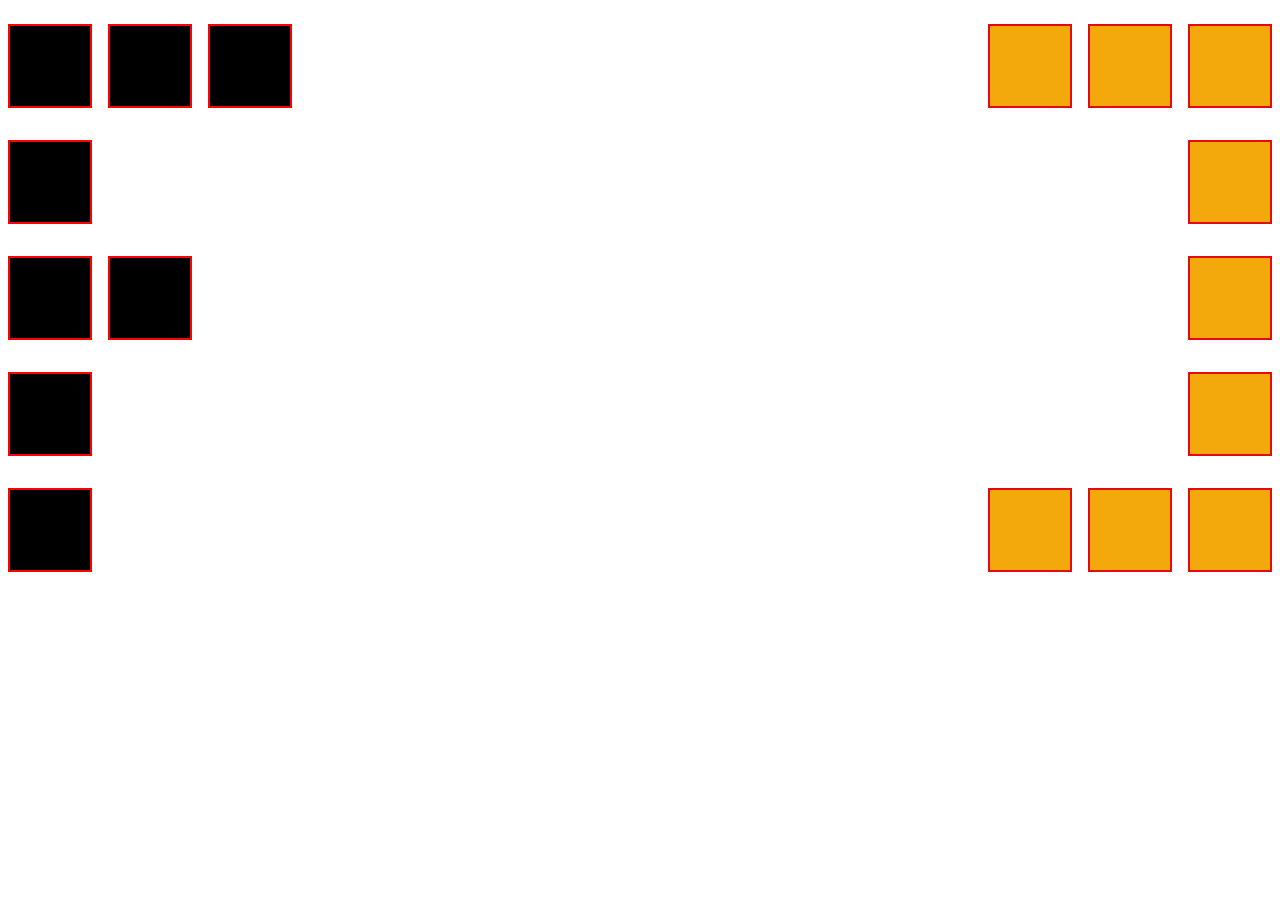
<file: f-c/index.html>
<!DOCTYPE html>
<html lang="en">
<head>
    <meta charset="UTF-8">
    <meta http-equiv="X-UA-Compatible" content="IE=edge">
    <meta name="viewport" content="width=device-width, initial-scale=1.0">
    <title>Document</title>
    <link rel="stylesheet" href="style.css">
</head>
<body>
 
        <div class="b box"></div>
        <div class="b box"></div>
        <div class="b box"></div>
        <div class="b box1"></div>
        <div class="b box1"></div>
        <div class="b box1"></div>
        <div class="clearfix"></div>
        <div class="b box1"></div>
        <div class="b box"></div>
        <div class="clearfix"></div>  
        <div class="b box"></div>
        <div class="b box"></div>
        <div class="b box1"></div>
        <div class="clearfix"></div>
        <div class="b box"></div>
        <div class="b box1"></div>
        <div class="clearfix"></div>
        <div class="b box"></div>
        <div class="b box1"></div>
        <div class="b box1"></div>
        <div class="b box1"></div>
    
  
    
</body>
</html>
</file>
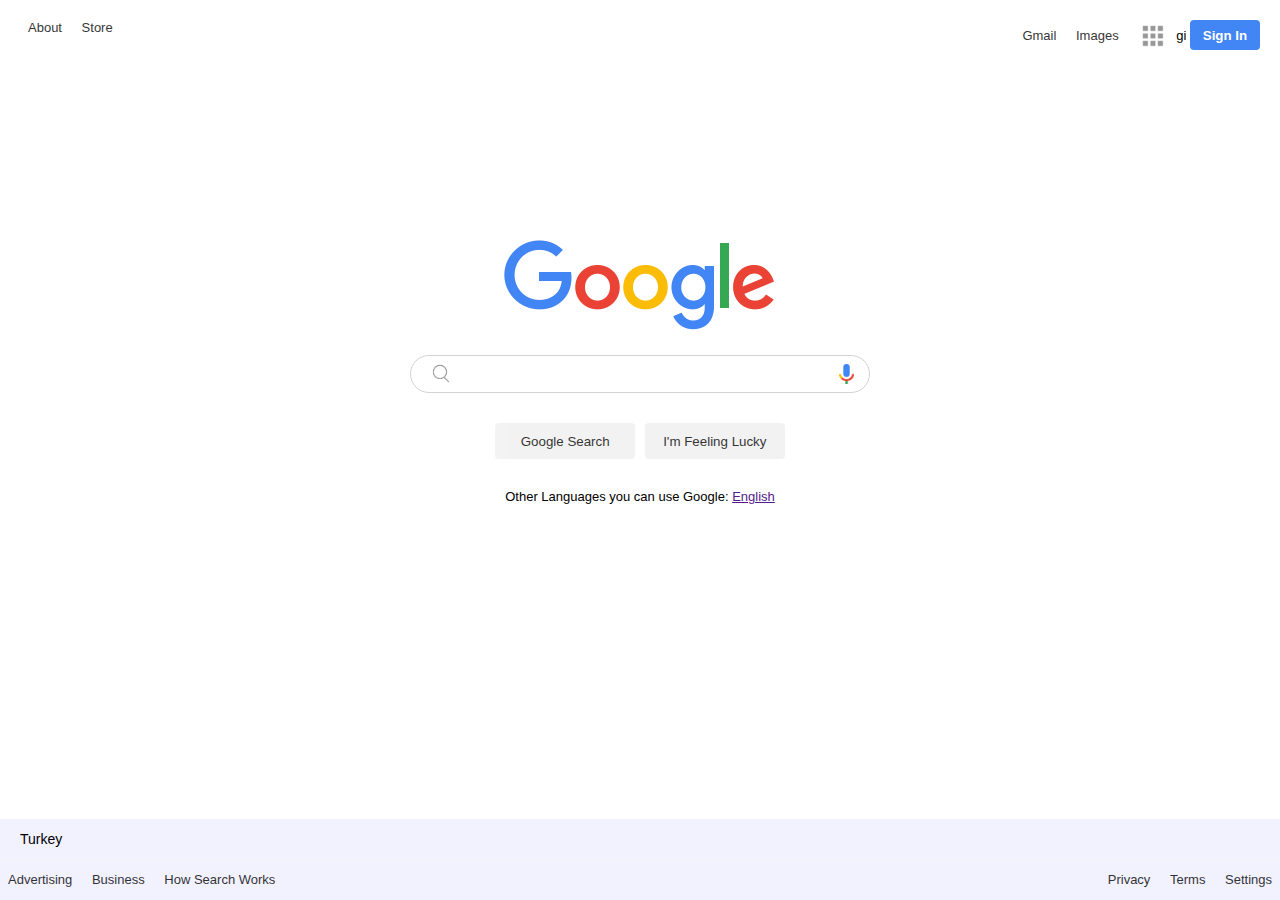
<file: google-project/index.html>
<!DOCTYPE html>
<html lang="en">
  <head>
    <meta charset="UTF-8" />
    <meta http-equiv="X-UA-Compatible" content="IE=edge" />
    <meta name="viewport" content="width=device-width, initial-scale=1.0" />
    <title>Google Landing Page</title>
    <link rel="stylesheet" href="style.css" />
    <link rel="shortcut icon" href="./images/favicon.png" type="image/x-icon" />
  </head>
  <body>
    <header class="header">
      <div class="header__left">
        <ul>
          <li><a href="">About</a></li>
          <li><a href="">Store</a></li>
        </ul>
      </div>

      <div class="header__right">
        <ul>
          <li><a href="">Gmail</a></li>
          <li><a href="">Images</a></li>
          <li>
            <a href="">
              <img
                src="/google-project/appicon.png"
                alt=""
                class="header__right--appicon"
              />
            </a>
          </li>gi
          <li>
            <button class="header__right--button">Sign In</button>
          </li>
        </ul>
      </div>
    </header>
    <main class="main">
      <img src="/google-project/googlelogo.png" alt="" class="main__logo" />

      <div class="main__search-bar">
        <img
          src="/google-project/magnifying_glass.jpg"
          alt=""
          class="main__search-bar-magnifier"
        />
        <input type="text" class="main_search-bar--input" />
        <img
          src="/google-project/google_microphone.png"
          alt=""
          width="30px"
          class="main__search-bar--mic"
        />
      </div>

      <div class="main__buttons">
        <button class="main__buttons--left">Google Search</button>
        <button class="main__buttons--right">I'm Feeling Lucky</button>
      </div>
      <div class="main__language">
        <p>Other Languages you can use Google:
            <a href="">English</a>
        </p>
      </div>
    </main>
    <footer class="footer">

        <div class="footer__country">Turkey</div>

        <div class="footer__bottom">
            <ul class="footer__bottom--left">
                <li><a href="">Advertising</a></li>
                <li><a href="">Business</a></li>
                <li><a href="">How Search Works</a></li>
            </ul>

            <ul class="footer__bottom--right">
                <li><a href="">Privacy</a></li>
                <li><a href="">Terms</a></li>
                <li><a href="">Settings</a></li>
            </ul>
        </div>
    </footer>
  </body>
</html>
</file>
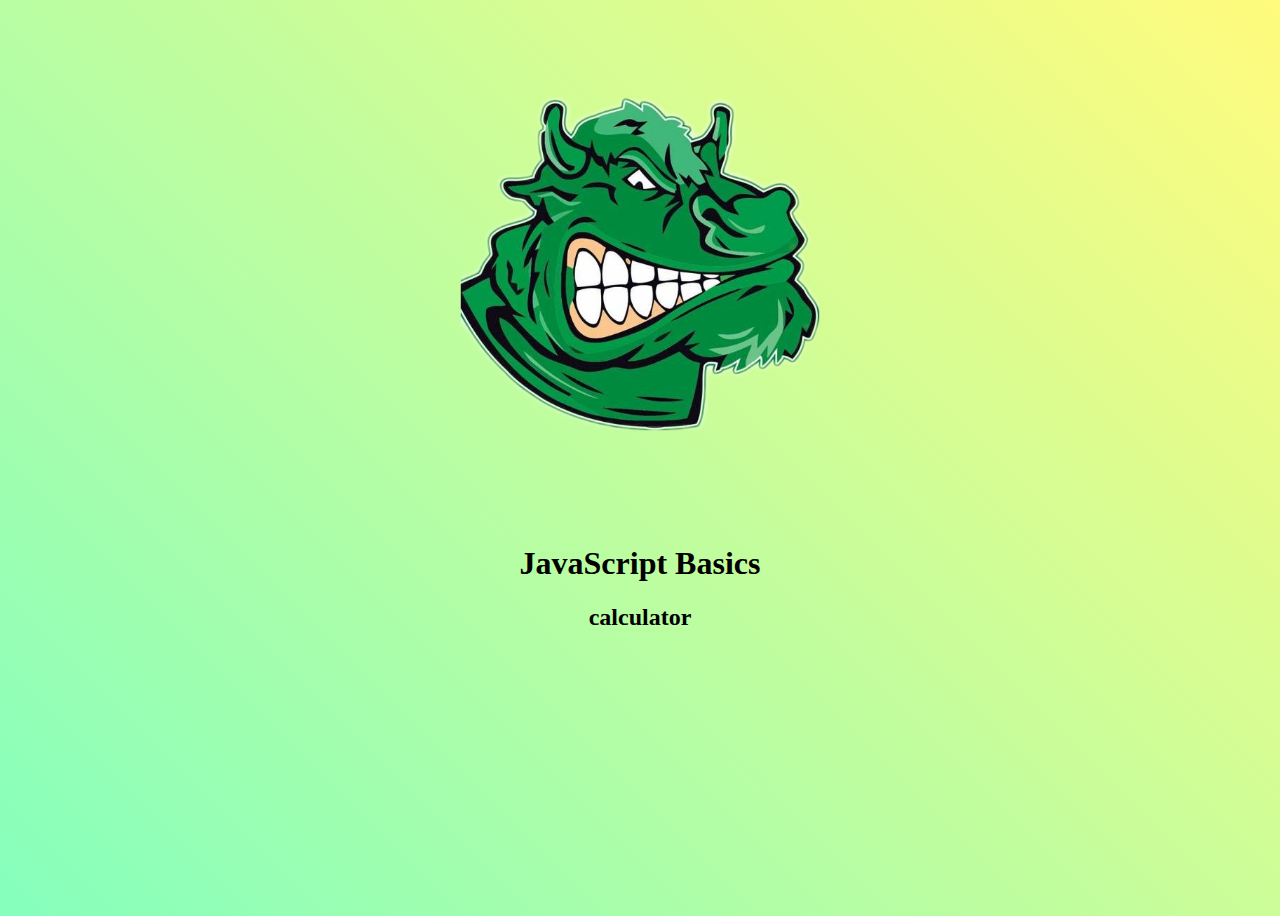
<file: javascript/index.html>
<!DOCTYPE html>
<html lang="en">
  <head>
    <meta charset="UTF-8" />
    <meta http-equiv="X-UA-Compatible" content="IE=edge" />
    <meta name="viewport" content="width=device-width, initial-scale=1.0" />
    <title>calculator</title>

    <link rel="stylesheet" href="style.css" />
  </head>
  <body>
    <header>
      <img
      src="Sakarya_tatankaları_png_logo.png"
        alt="Clarusway"
        class="logo"
      />
    </header>
    <h1>JavaScript Basics</h1>
    <h2>calculator</h2>
    <script src="study.js"></script>
  </body>
</html>
</file>
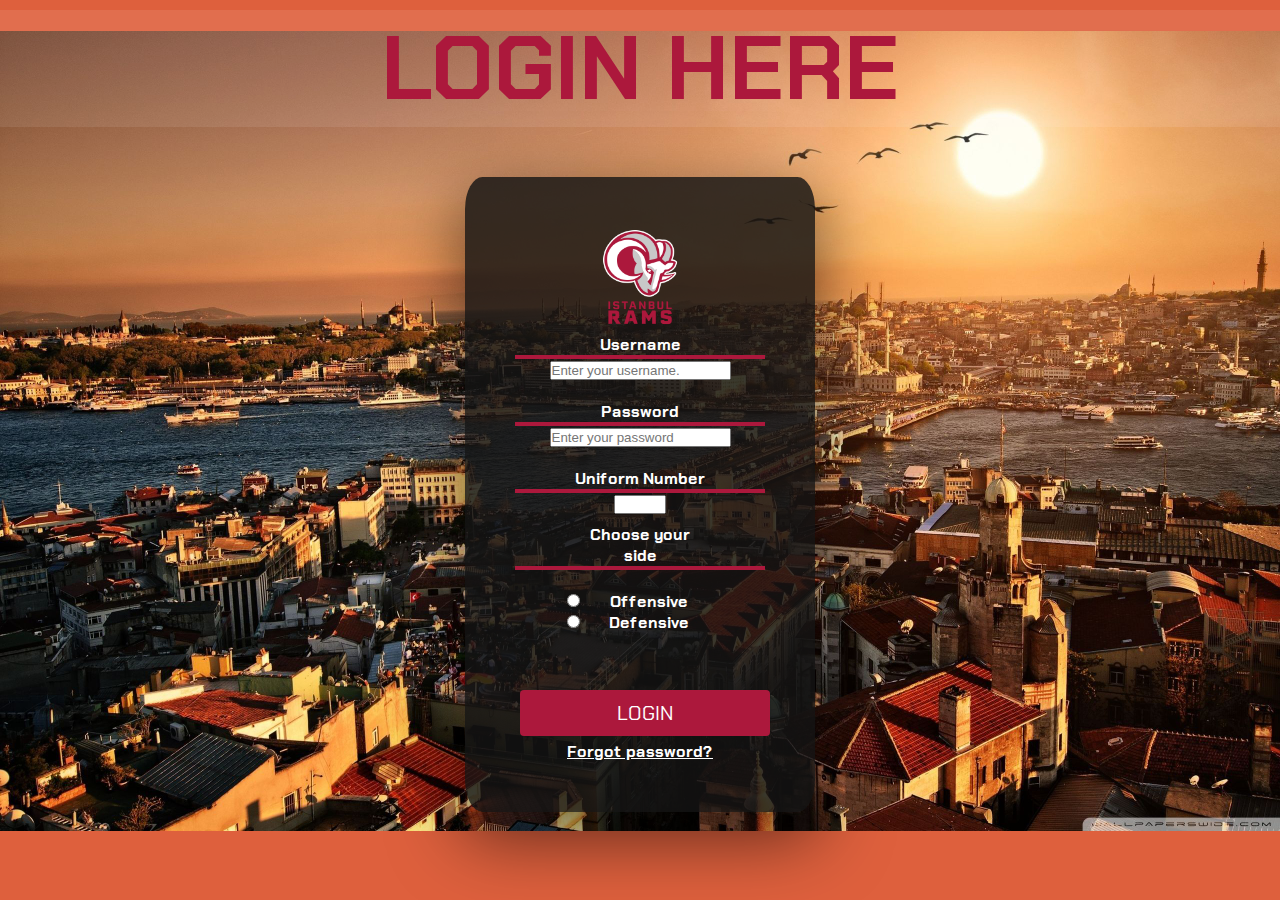
<file: loginpage/index.html>
<!DOCTYPE html>
<html lang="en">
  <head>
    <meta charset="UTF-8" />
    <meta http-equiv="X-UA-Compatible" content="IE=edge" />
    <meta name="viewport" content="width=device-width, initial-scale=1.0" />
    <title>LOGIN</title>
    <link rel="preconnect" href="https://fonts.googleapis.com"><link rel="preconnect" href="https://fonts.gstatic.com" crossorigin><link href="https://fonts.googleapis.com/css2?family=Chakra+Petch:wght@500&display=swap" rel="stylesheet">
    <link rel="stylesheet" href="style.css" />

  
  
  </head>
 
  
  <body>
    
    <h1>LOGIN HERE </h1>
    <form action="">
      <div class="yazilar">
        <!-- <h2><img src="http://cdn.shopify.com/s/files/1/0655/4509/products/product-photo__x2e_-xrs-21x-black-shell-black-facemask--profile_e2949198-77dd-4884-8157-6ad639054856.png?v=1653661557" alt="helmet"width= 100px>
        </h2> -->
        <h2><img src="Istanbul_Rams_Logo.svg.png" alt="ramslogo"width= 100px>
        </h2>

<label for="username">Username</label> <hr>
        
        <div class="box-input"></div><input
          type="text"
          name="username"
          id="username"
          placeholder="Enter your username."
        />
      </div>
      <div class="yazilar"><br>
        <label for="password">Password</label> <hr>
        <div class="box-input"></div>
        <input type="password"
         id="password"
          name="password" placeholder="Enter your password"/>
      </div><br>
      <div class="yazilar">
        <label for="number">Uniform Number</label><hr>
        
        <input
          type="number"
          name="number"
          id="forma-numarasi"
          min="1"
          max="99"
        /> 
        <div class="side-div">
          <label for="side">Choose your side</label> <hr> <br>
          <input type="radio" name="side" id="Offensive" value="Offensive">
        <label for="offensive">Offensive</label> <br>
        <input type="radio" name="side" id="Defensive" value="Defensive">
        <label for="defensive">Defensive</label>
        </div>
    
        <BR></BR>
      
        <button class="button" style="vertical-align:middle">
          <span>LOGIN </span></button>
         <p> Forgot password?</p>
          <!-- <p>Lorem ipsum dolor sit amet consectetur adipisicing elit. Aperiam repudiandae eaque animi est qui minus enim dolorem, excepturi a explicabo?</p> -->
        
 
       
      
    </form>
  </body>
</html>
</file>
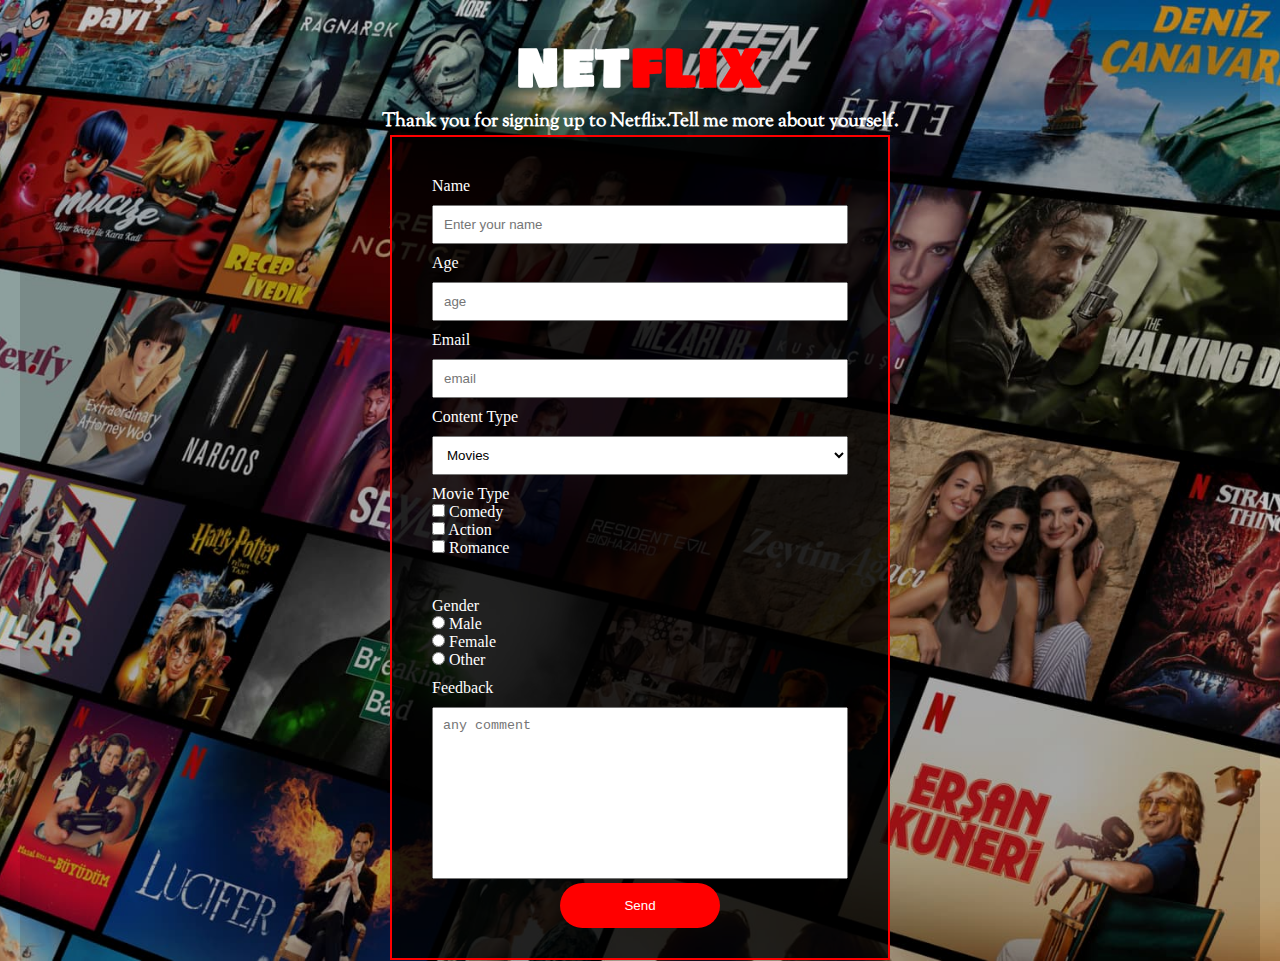
<file: netflix/index.html>
<!DOCTYPE html>
<html lang="en">
  <head>
    <meta charset="UTF-8" />
    <meta http-equiv="X-UA-Compatible" content="IE=edge" />
    <meta name="viewport" content="width=device-width, initial-scale=1.0" />
    <title>netflix</title>
    <link rel="stylesheet" href="style.css" />
  </head>
  <body>
    <div id="container">
      <header>
        <h1 id="title">NET<span>FLIX</span></h1>
        <h3 id="description">Thank you for signing up to Netflix.Tell me more about yourself.</h3>
      </header>
      <section id="surway-form-contaier">
        <form action="result.html" method="get">
          <div class="input-box">
            <label for="">Name</label>
            <br />
            <input
              type="text"
              name="name"
              id="name"
              placeholder="Enter your name"
            />
          </div>
          <div class="input-box">
            <label for="">Age</label>
            <br />
            <input type="number" name="age" id="age" placeholder="age" />
          </div>
          <div class="input-box">
            <label for="">Email</label>
            <br />
            <input type="email" name="email" id="email" placeholder="email" />
          </div>
          <div class="input-box">
            <label for="">Content Type</label>
            <br />
            <select name="content" id="dropdown">
              <option value="movies">Movies</option>
              <option value="series">Series</option>
              <option value="tv shows">TV Shows</option>
            </select>
            <div class="input-box" id="ceheckbox">
              <label for="">Movie Type</label>
              <br />
              <input
                type="checkbox"
                name="movie1"
                id="first-check"
                value="comedy"
              />
              <label for="firt-checkbox">Comedy</label>
              <br />
              <input
                type="checkbox"
                name="movie2"
                id="second-check"
                value="comedy"
              />
              <label for="second-checkbox">Action</label>
              <br />
              <input
                type="checkbox"
                name="movie3"
                id="third-check"
                value="comedy"
              />
              <label for="third-checkbox">Romance</label>
            </div>
          </div>
          <div class="input-box" id="radio">
            <label for="">Gender</label>
            <br />
            <input type="radio" name="gender" id="first-gender" value="Male" />
            <label for="first-gender">Male</label>
            <br />
            <input
              type="radio"
              name="gender"
              id="second-gender"
              value="Feale"
            />
            <label for="second-gender">Female</label>
            <br />
            <input type="radio" name="gender" id="third-gender" value="other" />
            <label for="third-gender">Other</label>
          </div>
          <div class="input-box">
            <label for="">Feedback</label>
            <br />
            <textarea
              name="Feedback"
              id="feedback"
              cols="30"
              rows="10"
              placeholder="any comment"
            ></textarea>
          </div>
          <div class="form-submit">
            <!-- <input type="submit" value="send" id="form-button" /> -->
            <button type="submit" id="form-button">Send</button>
          </div>
        </form>
      </section>
    </div>
  </body>
</html>
</file>
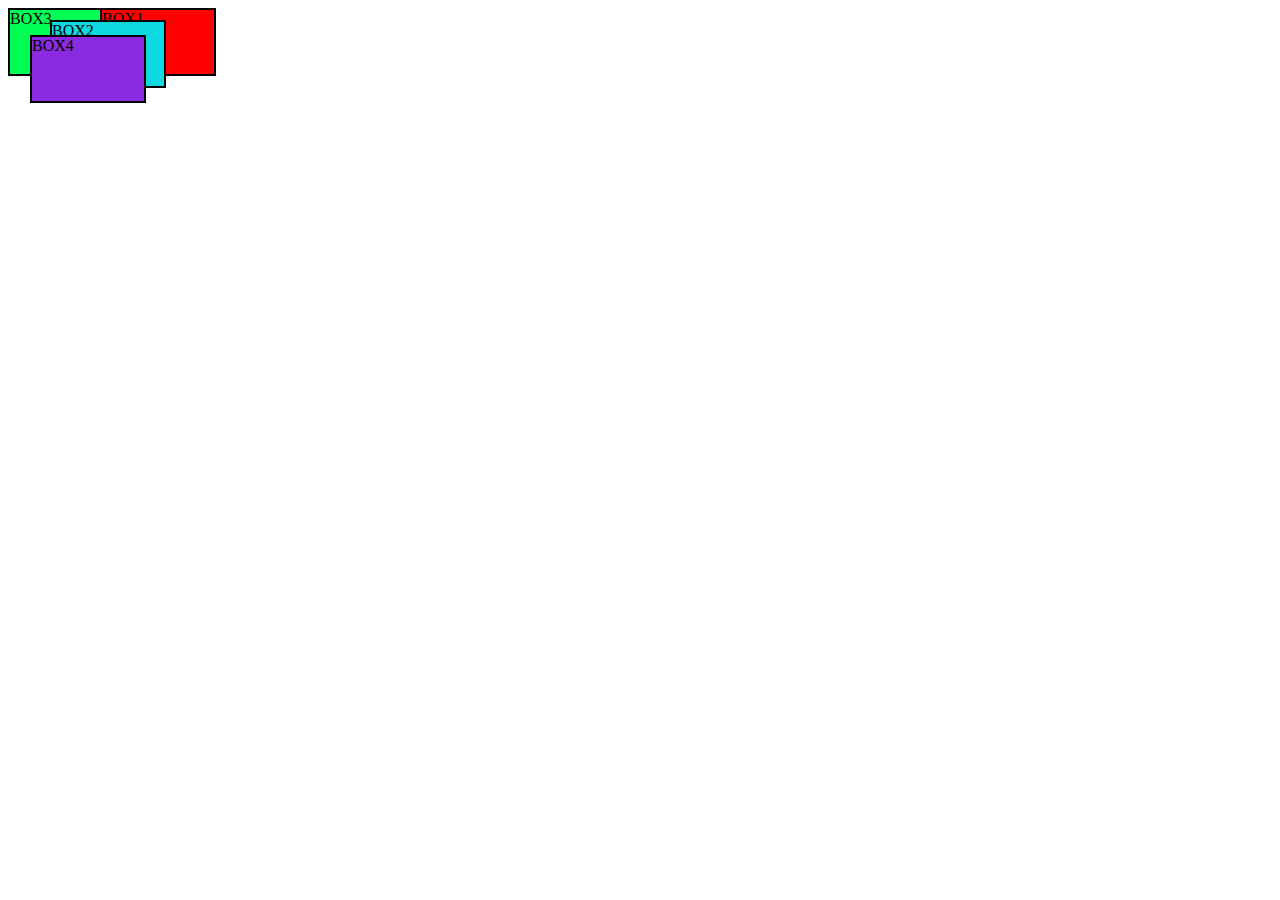
<file: z-index/index.html>
<!DOCTYPE html>
<html lang="en">
<head>
    <meta charset="UTF-8">
    <meta http-equiv="X-UA-Compatible" content="IE=edge">
    <meta name="viewport" content="width=device-width, initial-scale=1.0">
    <title>Document</title>
    <link rel="stylesheet" href="style.css">
</head>
<body>
    <div class="box box1">BOX1</div>
    <div class="box box2">BOX2</div>
    <div class="box box3">BOX3</div>
    <div class="box box4">BOX4</div>
</body>
</html>
</file>
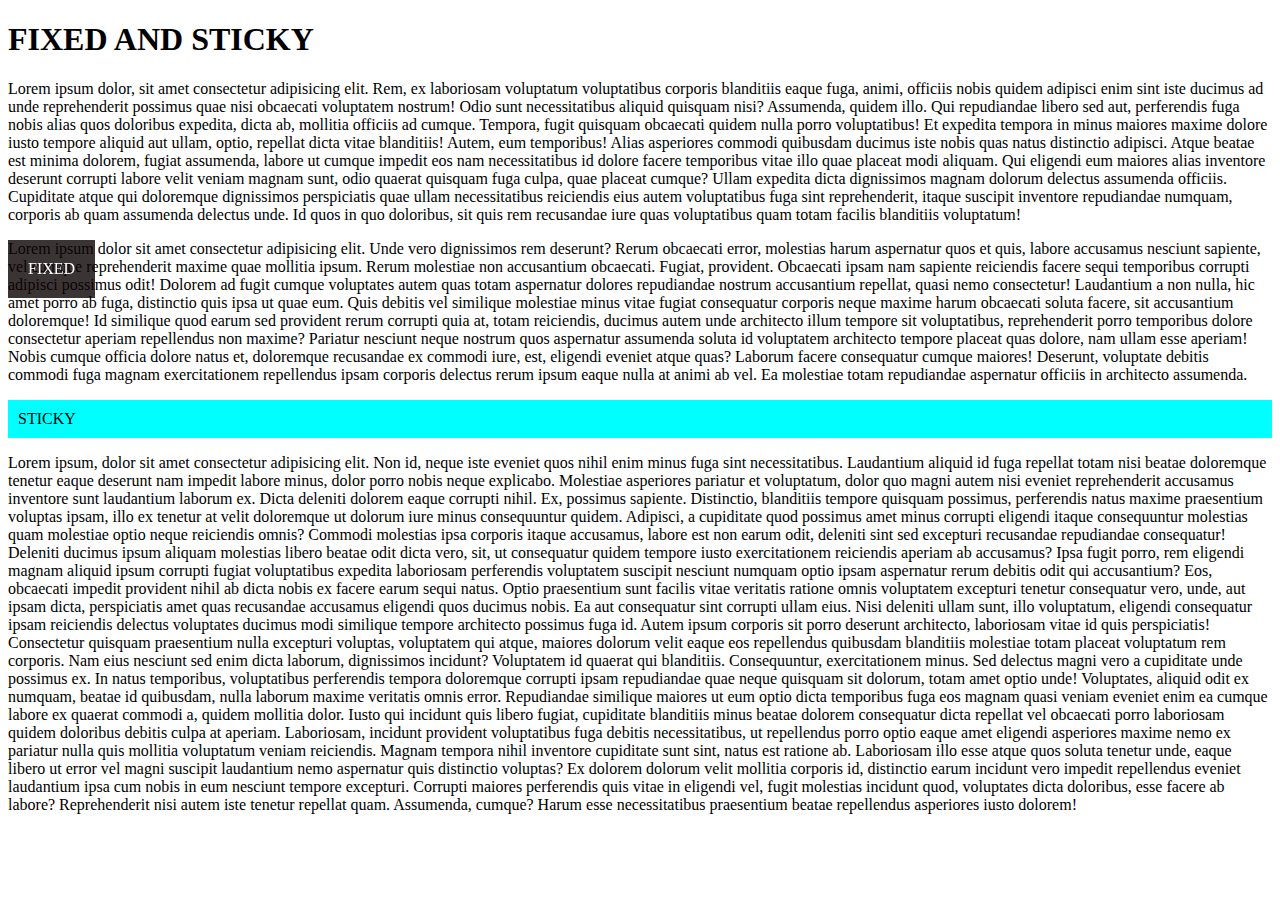
<file: Yeni klasör/fixed-sticky/index.html>
<!DOCTYPE html>
<html lang="en">
  <head>
    <meta charset="UTF-8" />
    <meta http-equiv="X-UA-Compatible" content="IE=edge" />
    <meta name="viewport" content="width=device-width, initial-scale=1.0" />
    <title>Document</title>
    <link rel="stylesheet" href="style.css">
  </head>
  <body>
    <h1>FIXED AND STICKY</h1>
    <p>
    Lorem ipsum dolor, sit amet consectetur adipisicing elit. Rem, ex laboriosam voluptatum voluptatibus corporis blanditiis eaque fuga, animi, officiis nobis quidem adipisci enim sint iste ducimus ad unde reprehenderit possimus quae nisi obcaecati voluptatem nostrum! Odio sunt necessitatibus aliquid quisquam nisi? Assumenda, quidem illo. Qui repudiandae libero sed aut, perferendis fuga nobis alias quos doloribus expedita, dicta ab, mollitia officiis ad cumque. Tempora, fugit quisquam obcaecati quidem nulla porro voluptatibus! Et expedita tempora in minus maiores maxime dolore iusto tempore aliquid aut ullam, optio, repellat dicta vitae blanditiis! Autem, eum temporibus! Alias asperiores commodi quibusdam ducimus iste nobis quas natus distinctio adipisci. Atque beatae est minima dolorem, fugiat assumenda, labore ut cumque impedit eos nam necessitatibus id dolore facere temporibus vitae illo quae placeat modi aliquam. Qui eligendi eum maiores alias inventore deserunt corrupti labore velit veniam magnam sunt, odio quaerat quisquam fuga culpa, quae placeat cumque? Ullam expedita dicta dignissimos magnam dolorum delectus assumenda officiis. Cupiditate atque qui doloremque dignissimos perspiciatis quae ullam necessitatibus reiciendis eius autem voluptatibus fuga sint reprehenderit, itaque suscipit inventore repudiandae numquam, corporis ab quam assumenda delectus unde. Id quos in quo doloribus, sit quis rem recusandae iure quas voluptatibus quam totam facilis blanditiis voluptatum!
    </p>
    <div class="fixed">FIXED</div>
    <p>
     Lorem ipsum dolor sit amet consectetur adipisicing elit. Unde vero dignissimos rem deserunt? Rerum obcaecati error, molestias harum aspernatur quos et quis, labore accusamus nesciunt sapiente, vel cumque reprehenderit maxime quae mollitia ipsum. Rerum molestiae non accusantium obcaecati. Fugiat, provident. Obcaecati ipsam nam sapiente reiciendis facere sequi temporibus corrupti adipisci possimus odit! Dolorem ad fugit cumque voluptates autem quas totam aspernatur dolores repudiandae nostrum accusantium repellat, quasi nemo consectetur! Laudantium a non nulla, hic amet porro ab fuga, distinctio quis ipsa ut quae eum. Quis debitis vel similique molestiae minus vitae fugiat consequatur corporis neque maxime harum obcaecati soluta facere, sit accusantium doloremque! Id similique quod earum sed provident rerum corrupti quia at, totam reiciendis, ducimus autem unde architecto illum tempore sit voluptatibus, reprehenderit porro temporibus dolore consectetur aperiam repellendus non maxime? Pariatur nesciunt neque nostrum quos aspernatur assumenda soluta id voluptatem architecto tempore placeat quas dolore, nam ullam esse aperiam! Nobis cumque officia dolore natus et, doloremque recusandae ex commodi iure, est, eligendi eveniet atque quas? Laborum facere consequatur cumque maiores! Deserunt, voluptate debitis commodi fuga magnam exercitationem repellendus ipsam corporis delectus rerum ipsum eaque nulla at animi ab vel. Ea molestiae totam repudiandae aspernatur officiis in architecto assumenda.
    <div class="sticky">STICKY</div>
    <p>
  Lorem ipsum, dolor sit amet consectetur adipisicing elit. Non id, neque iste eveniet quos nihil enim minus fuga sint necessitatibus. Laudantium aliquid id fuga repellat totam nisi beatae doloremque tenetur eaque deserunt nam impedit labore minus, dolor porro nobis neque explicabo. Molestiae asperiores pariatur et voluptatum, dolor quo magni autem nisi eveniet reprehenderit accusamus inventore sunt laudantium laborum ex. Dicta deleniti dolorem eaque corrupti nihil. Ex, possimus sapiente. Distinctio, blanditiis tempore quisquam possimus, perferendis natus maxime praesentium voluptas ipsam, illo ex tenetur at velit doloremque ut dolorum iure minus consequuntur quidem. Adipisci, a cupiditate quod possimus amet minus corrupti eligendi itaque consequuntur molestias quam molestiae optio neque reiciendis omnis? Commodi molestias ipsa corporis itaque accusamus, labore est non earum odit, deleniti sint sed excepturi recusandae repudiandae consequatur! Deleniti ducimus ipsum aliquam molestias libero beatae odit dicta vero, sit, ut consequatur quidem tempore iusto exercitationem reiciendis aperiam ab accusamus? Ipsa fugit porro, rem eligendi magnam aliquid ipsum corrupti fugiat voluptatibus expedita laboriosam perferendis voluptatem suscipit nesciunt numquam optio ipsam aspernatur rerum debitis odit qui accusantium? Eos, obcaecati impedit provident nihil ab dicta nobis ex facere earum sequi natus. Optio praesentium sunt facilis vitae veritatis ratione omnis voluptatem excepturi tenetur consequatur vero, unde, aut ipsam dicta, perspiciatis amet quas recusandae accusamus eligendi quos ducimus nobis. Ea aut consequatur sint corrupti ullam eius. Nisi deleniti ullam sunt, illo voluptatum, eligendi consequatur ipsam reiciendis delectus voluptates ducimus modi similique tempore architecto possimus fuga id. Autem ipsum corporis sit porro deserunt architecto, laboriosam vitae id quis perspiciatis! Consectetur quisquam praesentium nulla excepturi voluptas, voluptatem qui atque, maiores dolorum velit eaque eos repellendus quibusdam blanditiis molestiae totam placeat voluptatum rem corporis. Nam eius nesciunt sed enim dicta laborum, dignissimos incidunt? Voluptatem id quaerat qui blanditiis. Consequuntur, exercitationem minus. Sed delectus magni vero a cupiditate unde possimus ex. In natus temporibus, voluptatibus perferendis tempora doloremque corrupti ipsam repudiandae quae neque quisquam sit dolorum, totam amet optio unde! Voluptates, aliquid odit ex numquam, beatae id quibusdam, nulla laborum maxime veritatis omnis error. Repudiandae similique maiores ut eum optio dicta temporibus fuga eos magnam quasi veniam eveniet enim ea cumque labore ex quaerat commodi a, quidem mollitia dolor. Iusto qui incidunt quis libero fugiat, cupiditate blanditiis minus beatae dolorem consequatur dicta repellat vel obcaecati porro laboriosam quidem doloribus debitis culpa at aperiam. Laboriosam, incidunt provident voluptatibus fuga debitis necessitatibus, ut repellendus porro optio eaque amet eligendi asperiores maxime nemo ex pariatur nulla quis mollitia voluptatum veniam reiciendis. Magnam tempora nihil inventore cupiditate sunt sint, natus est ratione ab. Laboriosam illo esse atque quos soluta tenetur unde, eaque libero ut error vel magni suscipit laudantium nemo aspernatur quis distinctio voluptas? Ex dolorem dolorum velit mollitia corporis id, distinctio earum incidunt vero impedit repellendus eveniet laudantium ipsa cum nobis in eum nesciunt tempore excepturi. Corrupti maiores perferendis quis vitae in eligendi vel, fugit molestias incidunt quod, voluptates dicta doloribus, esse facere ab labore? Reprehenderit nisi autem iste tenetur repellat quam. Assumenda, cumque? Harum esse necessitatibus praesentium beatae repellendus asperiores iusto dolorem!
    </p>
  </body>
</html>
</file>
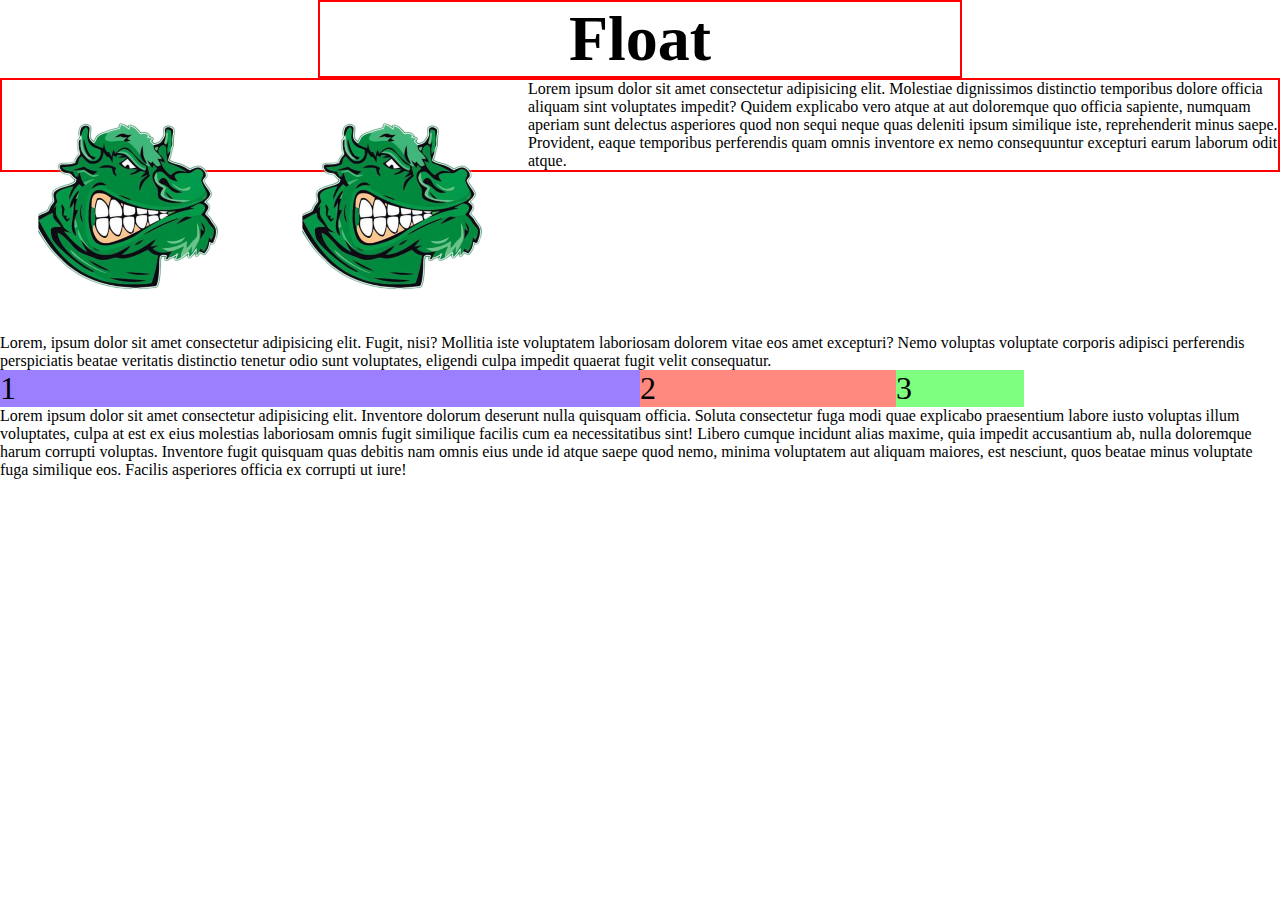
<file: Yeni klasör/float ve position/index.html>
<!DOCTYPE html>
<html lang="en">
  <head>
    <meta charset="UTF-8" />
    <meta http-equiv="X-UA-Compatible" content="IE=edge" />
    <meta name="viewport" content="width=, initial-scale=1.0" />
    <title>FLOAT</title>
    <link rel="stylesheet" href="float.css" />
  </head>
  <h1>Float</h1>
  <body>
    <img
      class="img-float"
      src="/javascript/Sakarya_tatankaları_png_logo.png"
      alt=""
    />
    <img
      class="img-float"
      src="/javascript/Sakarya_tatankaları_png_logo.png"
      alt=""
    />
    <p class="par1">
      Lorem ipsum dolor sit amet consectetur adipisicing elit. Molestiae
      dignissimos distinctio temporibus dolore officia aliquam sint voluptates
      impedit? Quidem explicabo vero atque at aut doloremque quo officia
      sapiente, numquam aperiam sunt delectus asperiores quod non sequi neque
      quas deleniti ipsum similique iste, reprehenderit minus saepe. Provident,
      eaque temporibus perferendis quam omnis inventore ex nemo consequuntur
      excepturi earum laborum odit atque.
    </p>

    <p class="clearfix">
      Lorem, ipsum dolor sit amet consectetur adipisicing elit. Fugit, nisi?
      Mollitia iste voluptatem laboriosam dolorem vitae eos amet excepturi? Nemo
      voluptas voluptate corporis adipisci perferendis perspiciatis beatae
      veritatis distinctio tenetur odio sunt voluptates, eligendi culpa impedit
      quaerat fugit velit consequatur.
    </p>

    <div>
      <div class="box box1">1</div>
      <div class="box box2">2</div>
      <div class="box box3">3</div>
    </div>
    <p class="clearfix">
      Lorem ipsum dolor sit amet consectetur adipisicing elit. Inventore dolorum
      deserunt nulla quisquam officia. Soluta consectetur fuga modi quae
      explicabo praesentium labore iusto voluptas illum voluptates, culpa at est
      ex eius molestias laboriosam omnis fugit similique facilis cum ea
      necessitatibus sint! Libero cumque incidunt alias maxime, quia impedit
      accusantium ab, nulla doloremque harum corrupti voluptas. Inventore fugit
      quisquam quas debitis nam omnis eius unde id atque saepe quod nemo, minima
      voluptatem aut aliquam maiores, est nesciunt, quos beatae minus voluptate
      fuga similique eos. Facilis asperiores officia ex corrupti ut iure!
    </p>
  </body>
</html>
</file>
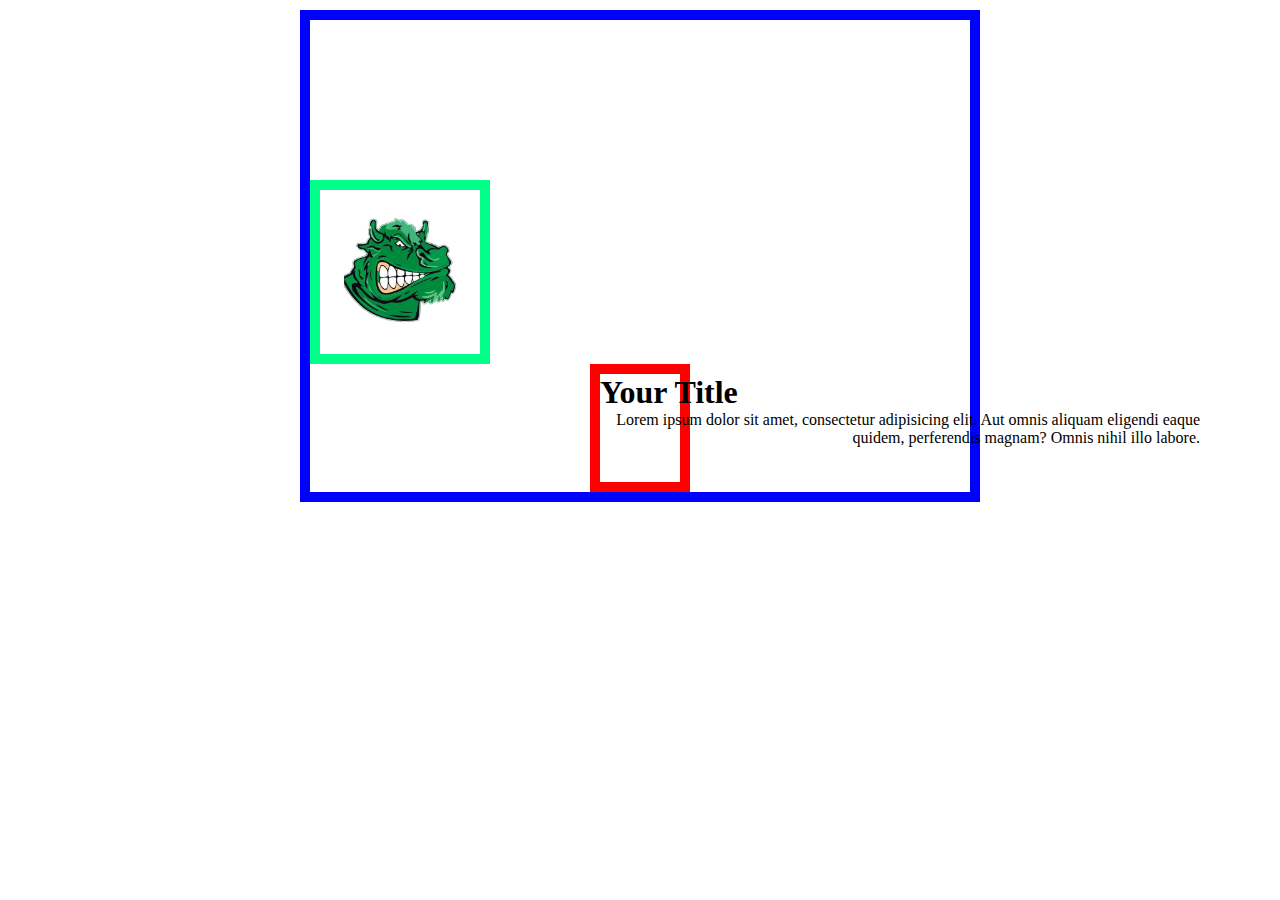
<file: codding-challenge/class.html>
<!DOCTYPE html>
<html lang="en">
  <head>
    <meta charset="UTF-8" />
    <meta http-equiv="X-UA-Compatible" content="IE=edge" />
    <meta name="viewport" content="width=device-width, initial-scale=1.0" />
    <title>Document</title>
    <link rel="stylesheet" href="style.css" />
  </head>
  <body>
    <div class="container">
        <div class="left">
            <img src="/javascript/Sakarya_tatankaları_png_logo.png" alt=""  /> 
        </div>
       <div class="right">
        <h1>Your Title</h1>
        <p>
          Lorem ipsum dolor sit amet, consectetur adipisicing elit. Aut omnis
          aliquam eligendi eaque quidem, perferendis magnam? Omnis nihil illo
          labore.
        </p>
       </div>
 
    </div>
  </body>
</html>
</file>
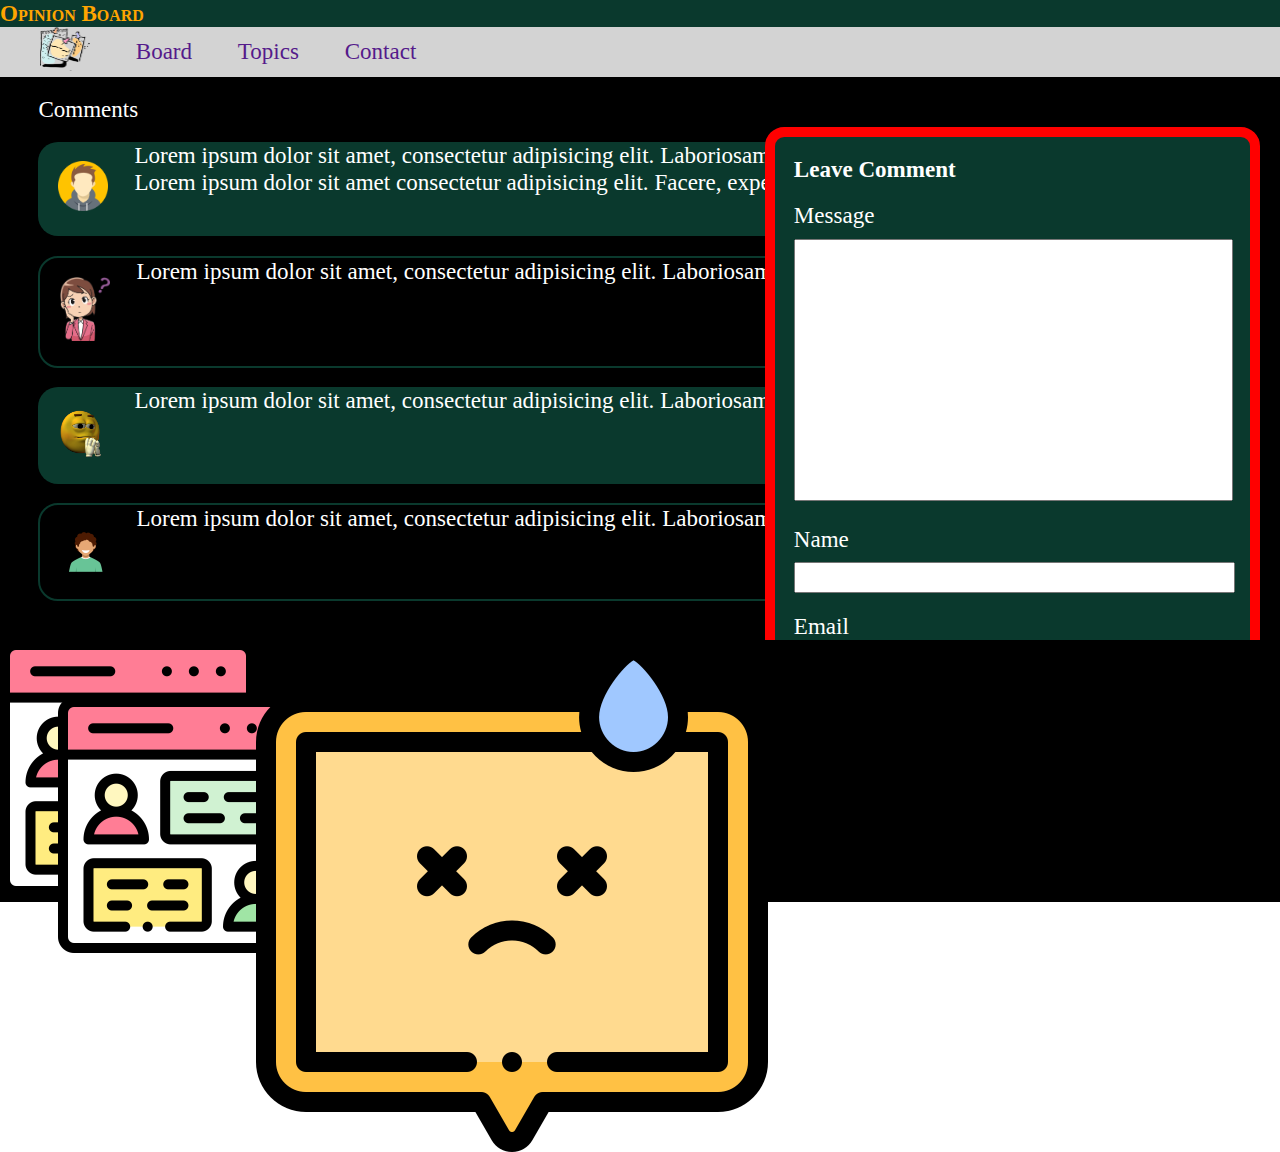
<file: example-position/example.html>
<!DOCTYPE html>
<html lang="en">
  <head>
    <meta charset="UTF-8" />
    <meta http-equiv="X-UA-Compatible" content="IE=edge" />
    <meta name="viewport" content="width=device-width, initial-scale=1.0" />
    <title>Document</title>
    <link rel="stylesheet" href="style.css" />
  </head>
  <body>
    <div class="container">
      <h1>Opinion Board</h1>
      <nav>
        <ul>
          <li>
            <img
              id="brand"
              src="/brand.png"
              alt=""
            />
          </li>

          <li><a href="">Board</a></li>
          <li><a href="">Topics</a></li>
          <li><a href="">Contact</a></li>
        </ul>
      </nav>
      <div class="comments-container">
        <div class="comment-left">
          <p class="comment-header">Comments</p>
          <div class="comments dark">
            <img class="avatar" src="/avatar1.png" alt="" />
            <p class="comment">
              Lorem ipsum dolor sit amet, consectetur adipisicing elit.
              Laboriosam hic, iure sint esse optio quidem.
              Lorem ipsum dolor sit amet consectetur adipisicing elit. Facere, expedita.
            </p>
          </div>
          <div class="comments light">
            <img class="avatar" src="/avatar2.png" alt="" />
            <p class="comment">
              Lorem ipsum dolor sit amet, consectetur adipisicing elit.
              Laboriosam hic, iure sint esse optio quidem.
            </p>
          </div>
          <div class="comments dark">
            <img class="avatar" src="/avatar3.png" alt="" />
            <p class="comment">
              Lorem ipsum dolor sit amet, consectetur adipisicing elit.
              Laboriosam hic, iure sint esse optio quidem.
            </p>
          </div>
          <div class="comments light">
            <img class="avatar" src="/avatar4.png" alt="" />
            <p class="comment">
              Lorem ipsum dolor sit amet, consectetur adipisicing elit.
              Laboriosam hic, iure sint esse optio quidem.
            </p>
          </div>
        </div>

        <div class="comment-right">
            <h3>Leave Comment</h3>
            <form action="">
                <label for="">Message</label>
                <textarea name="" id="" cols="30" rows="10"></textarea>
                
                <label for="">Name</label>
                <input type="text">

                <label for="">Email</label>
                <input type="text">

                <button>Send Comment</button>
            
            </form>
        </div>
      </div>
    
    <div class="comment-cards">
      <img src="/comment.png" alt="" class="image1">
      <img src="/comment.png" alt="" class="image2">
      <img src="/no-comment.png" alt="" class="image3">
    </div>
    
    </div>
  </body>
</html>
</file>
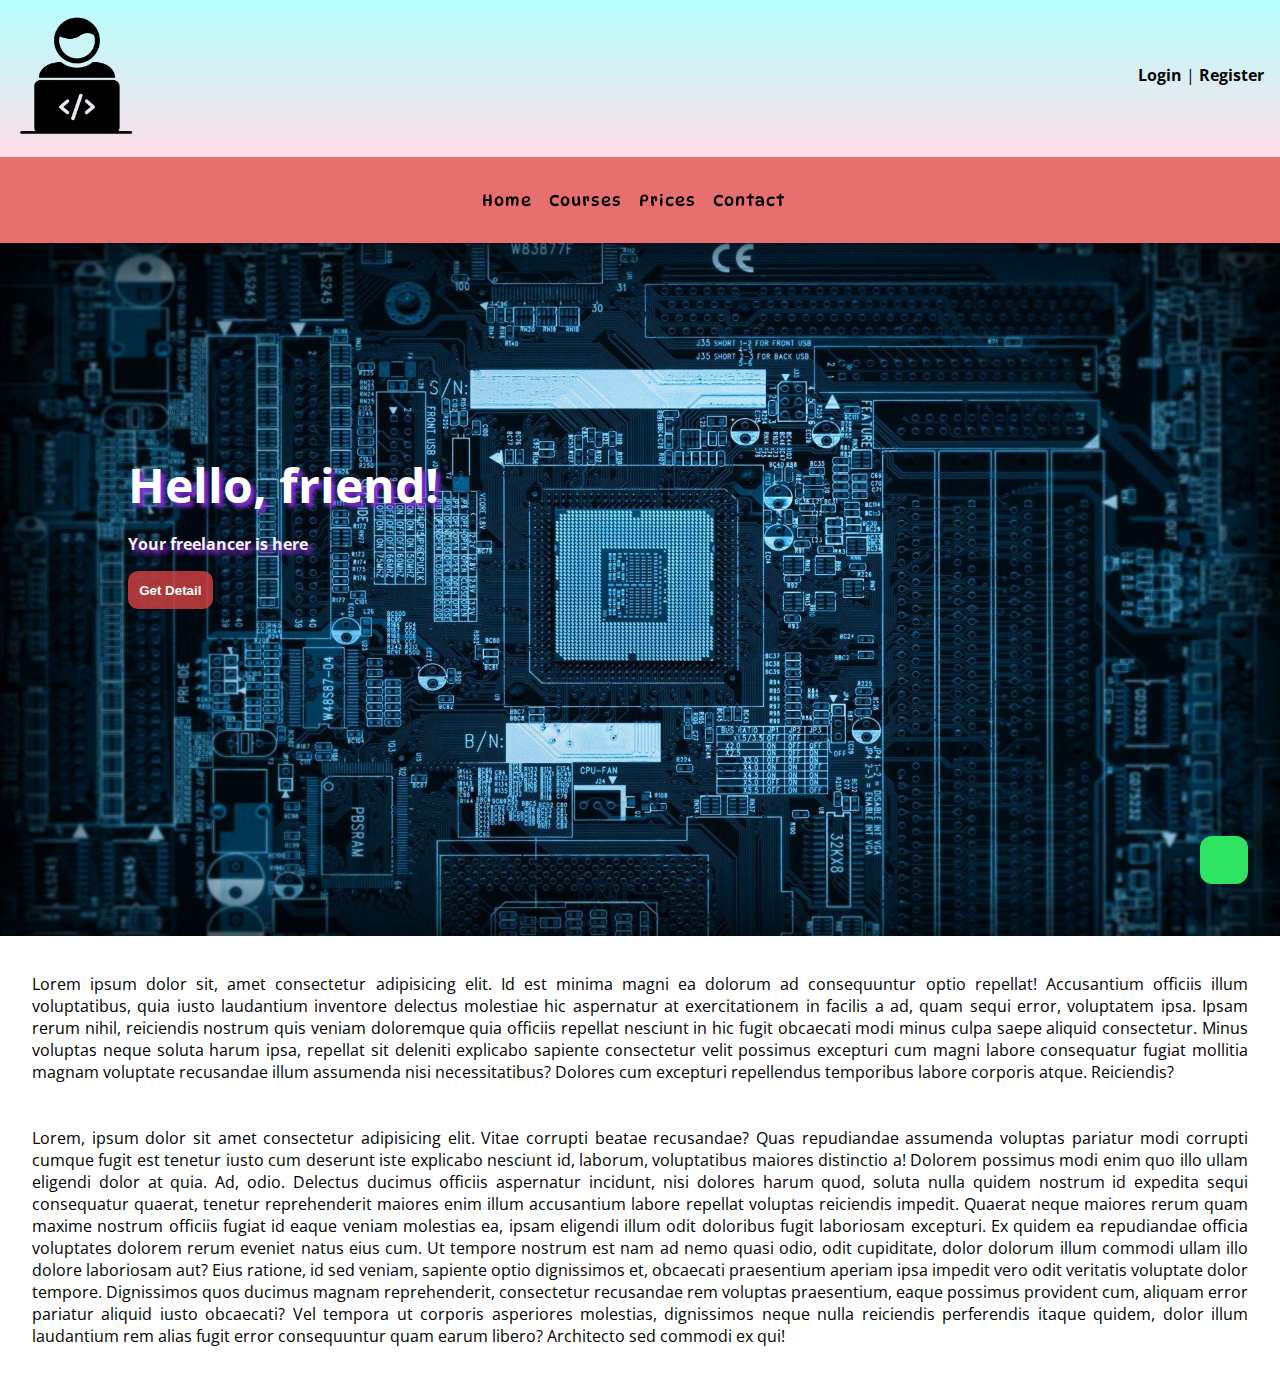
<file: practice/practice.html>
<!DOCTYPE html>
<html lang="en">
  <head>
    <meta charset="UTF-8" />
    <meta http-equiv="X-UA-Compatible" content="IE=edge" />
    <meta name="viewport" content="width=, initial-scale=1.0" />
    <title>practice-site</title>
    <link rel="stylesheet" href="practice.css" />
    <link rel="preconnect" href="https://fonts.googleapis.com" />
    <link rel="preconnect" href="https://fonts.gstatic.com" crossorigin />
    <link
      href="https://fonts.googleapis.com/css2?family=DynaPuff:wght@400;500;600;700&family=Open+Sans:wght@300;500;800&display=swap"
      rel="stylesheet"
    />
    <link rel="stylesheet" href="https://cdnjs.cloudflare.com/ajax/libs/font-awesome/6.2.1/css/all.min.css" integrity="sha512-MV7K8+y+gLIBoVD59lQIYicR65iaqukzvf/nwasF0nqhPay5w/9lJmVM2hMDcnK1OnMGCdVK+iQrJ7lzPJQd1w==" crossorigin="anonymous" referrerpolicy="no-referrer" />

  </head>
  <body>
    <header>
      <a href="#"><img src="/laptop-coding-image.png" alt="" /></a>
      <section class="sign-in">
        <a href="#">Login</a> |
        <a href="#">Register</a>
      </section>
    </header>
    <nav class="sticky">
      <a href="#">Home</a>
      <a href="#">Courses</a>
      <a href="#">Prices</a>
      <a href="#">Contact</a>
    </nav>
    <nav class="banner">
      <img src="/laptop-coding-image3.jpg" alt="" />
      <section class="hero">
        <h2>Hello, friend!</h2>
        <h3>Your freelancer is here</h3>
        <button>Get Detail</button>
      </section>
    </nav>
    <main>
      <p>
        Lorem ipsum dolor sit, amet consectetur adipisicing elit. Id est minima
        magni ea dolorum ad consequuntur optio repellat! Accusantium officiis
        illum voluptatibus, quia iusto laudantium inventore delectus molestiae
        hic aspernatur at exercitationem in facilis a ad, quam sequi error,
        voluptatem ipsa. Ipsam rerum nihil, reiciendis nostrum quis veniam
        doloremque quia officiis repellat nesciunt in hic fugit obcaecati modi
        minus culpa saepe aliquid consectetur. Minus voluptas neque soluta harum
        ipsa, repellat sit deleniti explicabo sapiente consectetur velit
        possimus excepturi cum magni labore consequatur fugiat mollitia magnam
        voluptate recusandae illum assumenda nisi necessitatibus? Dolores cum
        excepturi repellendus temporibus labore corporis atque. Reiciendis?
      </p>
      <br><br>
      <p>
        Lorem, ipsum dolor sit amet consectetur adipisicing elit. Vitae corrupti
        beatae recusandae? Quas repudiandae assumenda voluptas pariatur modi
        corrupti cumque fugit est tenetur iusto cum deserunt iste explicabo
        nesciunt id, laborum, voluptatibus maiores distinctio a! Dolorem
        possimus modi enim quo illo ullam eligendi dolor at quia. Ad, odio.
        Delectus ducimus officiis aspernatur incidunt, nisi dolores harum quod,
        soluta nulla quidem nostrum id expedita sequi consequatur quaerat,
        tenetur reprehenderit maiores enim illum accusantium labore repellat
        voluptas reiciendis impedit. Quaerat neque maiores rerum quam maxime
        nostrum officiis fugiat id eaque veniam molestias ea, ipsam eligendi
        illum odit doloribus fugit laboriosam excepturi. Ex quidem ea
        repudiandae officia voluptates dolorem rerum eveniet natus eius cum. Ut
        tempore nostrum est nam ad nemo quasi odio, odit cupiditate, dolor
        dolorum illum commodi ullam illo dolore laboriosam aut? Eius ratione, id
        sed veniam, sapiente optio dignissimos et, obcaecati praesentium aperiam
        ipsa impedit vero odit veritatis voluptate dolor tempore. Dignissimos
        quos ducimus magnam reprehenderit, consectetur recusandae rem voluptas
        praesentium, eaque possimus provident cum, aliquam error pariatur
        aliquid iusto obcaecati? Vel tempora ut corporis asperiores molestias,
        dignissimos neque nulla reiciendis perferendis itaque quidem, dolor
        illum laudantium rem alias fugit error consequuntur quam earum libero?
        Architecto sed commodi ex qui!
      </p>
    </main>
    <section class="button">
      <span><i class="fa-brands fa-whatsapp"></i></span>
    </section>
  </body>
</html>
</file>
<file: f-c/style.css>
/* *{
    margin: 0;
    padding: 0;
} */
/* .left-container{
    width: 20rem;
} */
.b{
    width: 5rem;
    height: 5rem ;
    margin-top: 1rem;
    margin-bottom: 1rem;
}
.box{
    background-color: black;
    border: 2px solid red;
    float: left;
    margin-right: 1rem;
}
.clearfix{
    clear: both;
}
.box1{ 
    background-color: rgb(243, 169, 11);
    border: 2px solid rgb(230, 11, 11);
    margin-left: 1rem;
    float: right;
}
</file>
<file: javascript/style.css>
body {
    text-align: center;
    font-family: tahoma;
    height: 100vh;
    
background-image: linear-gradient(45deg, #85FFBD 0%, #FFFB7D 100%);
;
  }
</file>
<file: loginpage/style.css>
* {
    margin: 0;
    padding: 0;
    box-sizing: border-box;
  }
  hr{
    border: 2px solid  #AC183C;
  }
  h1 {
  
    background-color: rgba(255, 240, 240, 0.093);
  margin: 10px auto;
  color:#AC183C;
    text-align: center;
    font-size: 90px;
    font-weight: 1000;
    /* box-shadow: rgba(0, 0, 0, 0.56) 0px 22px 70px 4px; */
  }
 
  body {
    background-image: url(sunsetinistanbul.jpg);
    
    background-position: center;
    background-repeat:no-repeat;
    background-size: 100%;
    font-family: "Chakra Petch", sans-serif;
    background-color: hwb(13 24% 13%);
  }

  
  label {
    display: inline-block;
    width: 130px;
  }
  form {   
    
    border-radius: 5%;
    background-color: rgba(19, 19, 19, 0.836);
    color: white;
    font-size: 16px;
  
    text-align: center;
    width: 350px;
    padding: 50px;
    margin: 50px auto;
    box-shadow: rgba(0, 0, 0, 0.56) 0px 22px 70px 4px;
  }
  
  .yazilar {
    font-weight: 900;
  }
  .side-div{
    accent-color: #AC183C;
    margin: 10px auto;
  }
  
  
  /* .butonlar{
    text-align: center;
    cursor: pointer;
    
  } */
  
  .button {
    font-family: "Chakra Petch", sans-serif;
  
    display: inline-block;
  
    border-radius: 4px;
  
    background-color: #AC183C;
  
    border: none;
  
    color: #FFFFFF;
  
    text-align: center;
  
    font-size: 20px;
  
    padding:10px;
  
    width: 250px;
  
    transition: all 0.5s;
  
    cursor: pointer;
  
    margin: 5px;
  }
  
  .button span {
  
    cursor: pointer;
  
    display: inline-block;
  
    position: relative;
  
    transition: 0.5s;
  }
  
  .button span:after {
  
    content: '\00bb';
  
    position: absolute;
  
    opacity: 0;
  
    top: 0;
  
    right: -20px;
  
    transition: 0.5s;
  }
  
  .button:hover span {
  
    padding-right: 25px;
    color: black;
    font-size: 25px;
    
  }
  
  .button:hover span:after {
  
    opacity: 1;
  
    right: 0;
  }
  p{
    cursor: pointer;
   text-decoration: underline;
  }
</file>
<file: netflix/style.css>
@import url('https://fonts.googleapis.com/css2?family=Bowlby+One+SC&display=swap');

@import url('https://fonts.googleapis.com/css2?family=Sorts+Mill+Goudy:ital@1&display=swap');
*{
    margin: 0;
    padding: 0;
    box-sizing: border-box;
}
body{
    background-image: url(/netflix/netflix_background_image.jpg);
    color: white;
    background-position: center;
    background-size: cover;
    background-repeat: no-repeat;
}
#container{
    max-width: 1240px;
    /* height: 1036px; */
    background-color: rgba(0, 0, 0, 0.13);
    margin: auto;
    margin-top: 30px;
    padding: 1px;
}
#title{
    font-size: 3.1rem;
    color: white;
    font-family: 'Bowlby One SC', cursive;
    letter-spacing: 0.05em;
}
span{
    
color: red;
}
#description{
    font-family: 'Sorts Mill Goudy', serif;
}
header{
    text-align: center;
}
textarea{
    resize: none;
}
#surway-form-contaier{
    border: 2px solid red;
    width: 500px;
    background-color: rgba(0, 0, 0, 0.8);
    margin: auto;
    padding: 30px 40px;
}

#name,
#age,
#email,
#dropdown,
#feedback{
    width: 100%;
    padding: 10px;
    margin-top: 10px;
}
.input-box{
    margin-top: 10px;
    /* border: 2px solid red; */

}
#checkbox,
#radio{
    margin-top: 40px;
}
#form-button{
    width: 160px;
    height: 45px;
    background-color:red ;
    color: white;
    border: none;
    border-radius: 50px;
    
}
.form-submit{
    /* border: 2px solid blue; */
    width: 160px;
    margin:auto
    /* text-align: center; */
}
</file>
<file: z-index/style.css>
.box{
    width: 7rem;
    height: 4rem;
    border: 2px solid black;
}
.box1{
    background-color: red;
    position: absolute;
    left: 100px;

}
.box2{
    background-color: rgb(15, 217, 224);
    position: absolute;
    left: 50px;
    top: 20px;
    z-index: 1;
}
.box3{
    background-color: rgb(0, 255, 85);
    position: absolute;
    z-index: -2;
}
.box4{
    background-color: blueviolet;
    position: absolute;
    left: 30px;
    top: 35px;
    z-index: 3;
}
</file>
<file: Yeni klasör/fixed-sticky/style.css>
.fixed{
color: white;
background-color: rgba(12, 4, 5, 0.808);
padding: 20px;
position: fixed;
}
.sticky{
    background-color: aqua;
    padding: 10px;
    position: sticky;
    top: 200px;
}
</file>
<file: Yeni klasör/float ve position/float.css>
*{
    margin: 0;
    padding: 0;
}
h1{
    border: 2px solid red;
    width: 50%;
    margin: auto;
    text-align: center;
    font-size: 4rem;

}
.img-float{
    width: 20% ;
    float: left;
    margin-right: 0.5rem;
}
.par1{
    border: 2px solid red;
}
.clearfix{
    clear: both;
}

.box{
    float: left;
    font-size: 2rem;
}
.box1{
    background-color: rgb(155, 127, 255);
   width: 50%;
}
.box2{
    background-color: rgb(255, 136, 127);
    width: 20%;
}
 
.box3{
    background-color: rgb(127, 255, 127);
    width: 10%;
    
}
</file>
<file: codding-challenge/style.css>
*{
    margin: 0;
    padding: 0;
    box-sizing: border-box;
}
body{
    width:700px;
    margin: auto;
    padding: 10px;
   
}
.container{
     border: 10px solid blue;
     
     
}
.right{
    border: 10px solid red;
    width: 100px;
    margin: auto;
    margin-bottom: ;
}
.left{
    border: 10px solid rgb(0, 255, 136);
    width: fit-content;
    /* margin-left: 10rem; */
    margin-top: 10rem;
   
}
h1{
   width: 200px;
    display: inline-block;
    
    
    
}
p{
    width: 600px;
    display: inline-block;
    margin-bottom: 35px;
    font-size: 1rem;
    text-align: right;
    

}
img{
    width: 10rem;
}
</file>
<file: example-position/style.css>
* {
    margin: 0;
    padding: 0;
    font-size: 1.2rem;
  }
  h1 {
    font-family: Georgia, "Times New Roman", Times, serif;
    font-variant: small-caps;
    color: orange;
    background-color: rgba(10, 57, 45);
  }
  
  #brand {
    width: 50px;
  }
  nav {
    background-color: lightgrey;
  }
  ul {
    list-style-type: none;
  }
  li {
    display: inline-block;
    padding-left: 40px;
    vertical-align: middle;
  
    /* float:right; */
  }
  a {
    text-decoration: none;
  }
  .avatar {
    width: 50px;
  }

  
 
  label {
    color: white;
    display: block;
    margin-top: 1rem;
    margin-bottom: 0.5rem;
  }
  textarea {
    width: 100%;
    resize: none;
  }
  input {
    width: 100%;
  }
  button {
    background-color: orange;
    border-radius: 1rem;
    display: block;
    margin-top: 1rem;
    padding: 0.5rem;
  }
  
  .comment-cards {
    position: relative;
    background-color: black;
  }
  .image1 {
    width: 20%;
  }
  
  .image2 {
    width: 20%;
    position: absolute;
    left: 3rem;
    top: 3rem;
  }
  .image3 {
    position: absolute;
    z-index: 10;
  }
.comments-container{
    background-color: black;
    color: white;
    padding: 1rem;
    position: relative;
}
.commnet-left{
    width: 60%;
}
.comment-right{
    border: 10px solid red;
    width: 35½;
    background-color: #0A392D;
    position: absolute;
    top: 50px;
    right: 20px;
    padding: 1rem;
    border-radius: 1rem;
}
.comment-header{
    position: relative;
    left: 1rem;
}
.comments{
    margin: 1rem;
    border-radius: 20px;
    padding: 1rem;
    position: relative;
    width: 80%;
    overflow: scroll;
}
.comment{
    position: absolute;
    top: 0px;
    left: 5rem;
}
.dark{
    background-color: #0A392D;
}
.light{
    border: 2px solid #0A392D ;
}
</file>
<file: practice/practice.css>
* {
  box-sizing: border-box;
  margin: 0;
  padding: 0;
}
/* ////////header/ */
body {
  font-family: "DynaPuff", cursive;
  font-family: "Open Sans", sans-serif;
}
header {
  padding: 1rem;
  background-color: #FFDEE9;
  background-image: linear-gradient(0deg, #FFDEE9 0%, #B5FFFC 100%);
  
}
header a img {
  width: 120px;
}
header .sign-in {
  float: right;
  color: #040404;
  padding-top: 3rem;
}
header .sign-in a {
  color: #060606;
  text-decoration: none;
  font-weight: 700;

}
header .sign-in a:hover{
    text-decoration: underline;
    border-bottom: 2px solid #920101;
}
/* ///nav-sticky/////// */
nav.sticky{
    position: sticky;
    top: 0rem;
    padding: 2rem;
    text-align: center;    
    background-color: #e04444c4;
z-index: 1;
}
nav.sticky a{
    color:black;
    font-family: "DynaPuff", cursive;
    text-decoration: none;
    margin-right: 0.8rem;
    letter-spacing: 1px;
}
nav.sticky a:hover{
    color: white;
}
/* nav banner */
nav.banner{
    position: relative;

}
nav.banner img{
    width: 100%;
    max-height: calc(100vh - 207px);
}
nav.banner .hero{
    position: absolute;
    top: 30%;
    left: 10%;
   
}
nav.banner .hero h2{
    color: white;
    margin-bottom: 1rem;
    font-size: 3rem;
    text-shadow: 4px 4px 4px blueviolet;
}
nav.banner .hero h3{
    color: white;
    font-size: 1rem;
    margin-bottom: 1rem;
    color: rgb(245, 240, 240);
    text-shadow: 4px 4px 4px blueviolet;
}
nav.banner button{
    padding: 0.7rem;
    border: none;
    border-radius: 10px;
    background-color:#e04444c4 ;
    font-weight: 700;
    color: white;
}
nav.banner button:hover{
    opacity: 0.5;
    cursor: pointer;
}
/* //////main////// */
main{
    padding: 2rem;
    text-align: justify;
}
/* //////slack-icon/////// */
.button{
    position: fixed;
    bottom: 1rem;
    right: 2rem;
    font-size: 2rem;
    background-color: #2EE462;
    width: 3rem;
    height: 3rem;
    text-align: center;
    border-radius: 25%;
    padding-top: 0.16rem;
    color: white;
    box-shadow: rgba(0, 0, 0, 0.3) 0px 19px 38px, rgba(0, 0, 0, 0.22) 0px 15px 12px;
    
}
.button:hover{
    cursor:pointer ;
    outline: 5px ridge rgb(15, 204, 21);
    outline-offset: 3px;
    color: black;
 
}
.button span {
  
    cursor: pointer;
  
    display: inline-block;
  
    position: relative;
  
    transition: 0.5s;
  }
  
  .button span:after {
  
    /* content: '\00bb'; */
  
    position: absolute;
  
    opacity: 0;
  
    top: 0;
  
    right: -20px;
  
    transition: 0.5s;
  }
  /* .button:hover span {
  
    padding-right: 25px;
    color: black;
    font-size: 25px;
    
  }
  
  .button:hover span:after {
  
    opacity: 1;
  
    right: 0;
  } */
</file>
<file: google-project/style.css>
/** Resetting */
* {
  margin: 0;
  padding: 0;
  box-sizing: border-box;
  text-decoration: none;
}
body {
  font-family: Arial, Helvetica, sans-serif;
  font-size: 13px;
}

/* ----HEADER------- */
header {
  padding: 20px;
}
ul li {
  display: inline-block;
}
ul li a {
  color: black;
  opacity: 0.8;
  padding: 0.5rem;
}

ul li a:hover {
  text-decoration: underline;
}
.header__left {
  float: left;
}
.header__right {
  float: right;
}

.header__right--appicon {
  vertical-align: middle;
  opacity: 0.5;
}
.header__right--appicon:hover {
  opacity: 1;
}
.header__right--button {
  background-color: #4285f4;
  color: white;
  border: none;
  border-radius: 4px;
  width: 70px;
  height: 30px;
  font-weight: 600;
  cursor: pointer;
}
.main {
  margin-top: 200px;
  text-align: center;
}
.main__logo {
  width: 272px;
  height: 92px;
}
.main__search-bar {
  width: 460px;
  height: 38px;
  border: 1px solid #d3d3d3;
  border-radius: 25px;
  margin: 20px auto;
}
.main__search-bar:hover {
  box-shadow: rgb(211, 211, 211) 3px 3px 5px 0px;
}
.main__search-bar-magnifier {
  width: 30px;
  height: 30px;
  vertical-align: middle;
}
.main_search-bar--input {
  width: 375px;
  height: 25px;
  border: none;
  outline: none;
  vertical-align: middle;
  font-size: 14px;
  margin-top: 10px;
}
.main__search-bar--mic {
  width: 15px;
  height: 20px;
  vertical-align: middle;
  cursor: pointer;
}
.main__buttons--left,
.main__buttons--right {
  width: 140px;
  height: 36px;
  border: none;
  border-radius: 4px;
  margin: 10px 3px;
  background-color: #f0f0f0;
  opacity: 0.8;
}
.main__buttons--left:hover,
.main__buttons--right:hover {
  opacity: 1;
  border: 1px solid #d3d3d3;
  box-shadow: rgb(211, 211, 211) 0.7px 0.7px 0.7px;
}
.main__language {
  margin-top: 20px;
}
.main__language a {
  text-decoration: underline;
}
.footer {
  position: fixed;
  bottom: 0;
  background-color: #f2f2ff;
  width: 100%;
  line-height: 40px;
}
.footer__country {
  font-size: 14px;
  padding-left: 20px;
  border-bottom: 1px solid #f4f4f4;
}
.footer__bottom--left{
    float: left;
}
.footer__bottom--right{
    float:right
}
</file>
